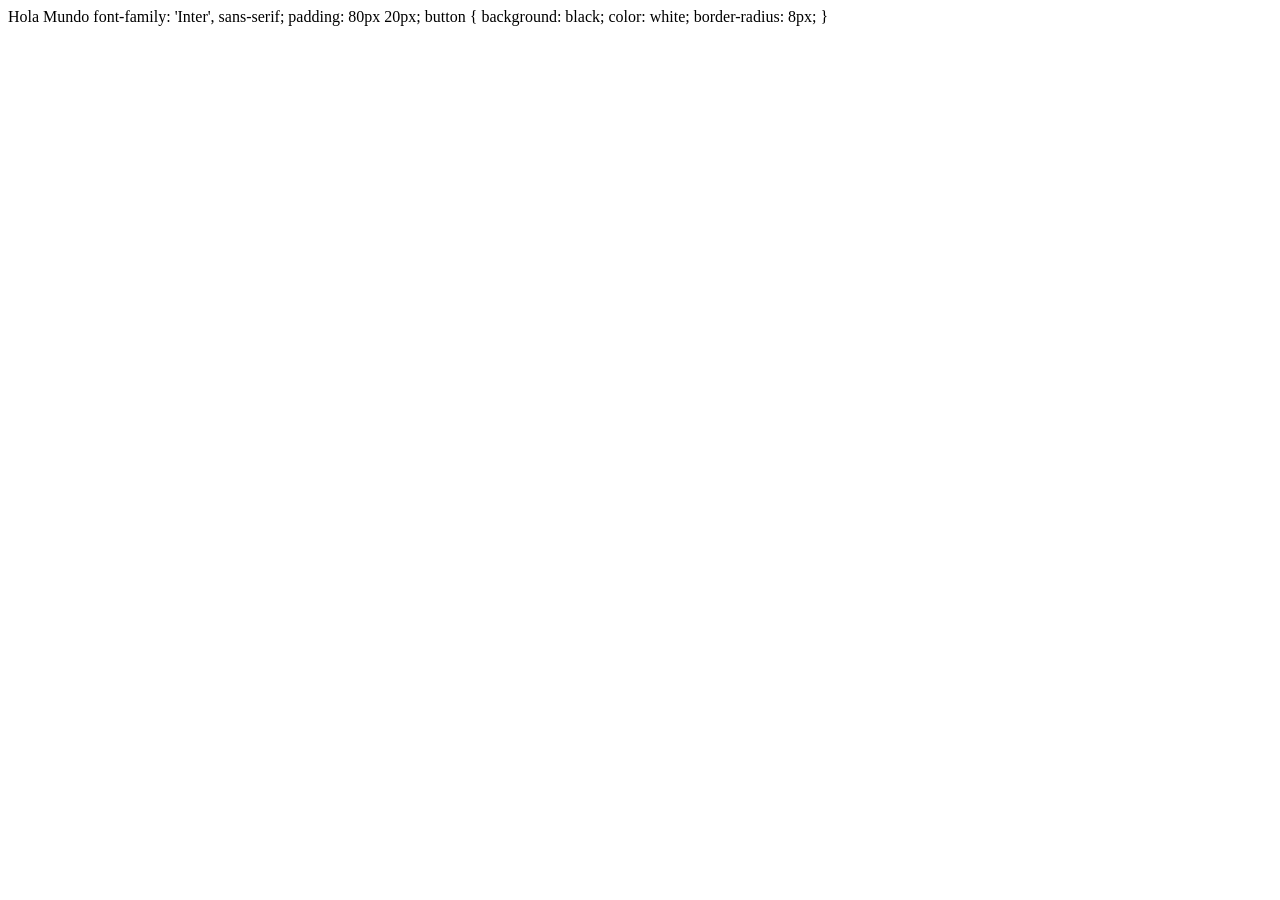
<file: jstest/index.html>
<!DOCTYPE html>
<html lang="en">
<head>
    <meta charset="UTF-8">
    <meta name="viewport" content="width=device-width, initial-scale=1.0">
    <title>PruebaJS</title>
</head>
<body>
    Hola Mundo   
    font-family: 'Inter', sans-serif;
    padding: 80px 20px;
    button {
        background: black;
        color: white;
        border-radius: 8px;
      }
      
    <script>
        console.log('Hola Mundo');
    </script>
</body>
</html>
</file>
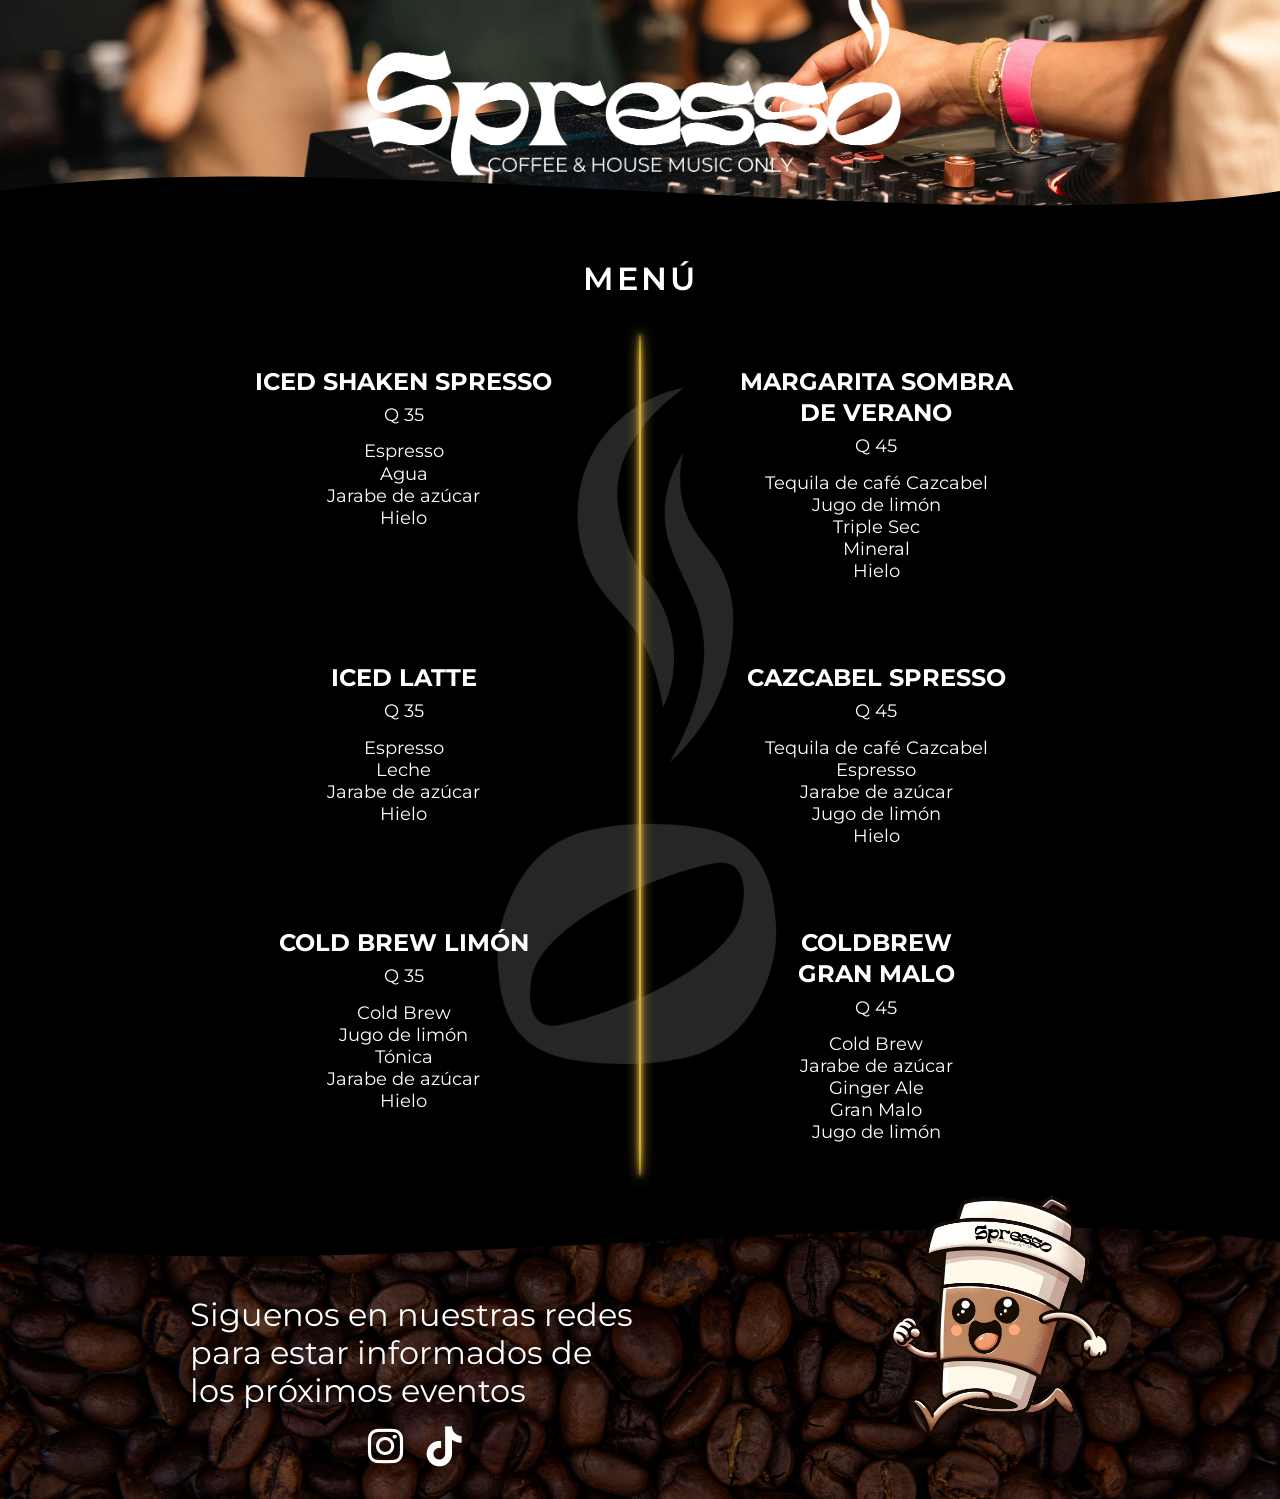
<file: landing_page_spresso.html>
<!DOCTYPE html>
<html lang="es">

<head>
    <meta charset="UTF-8">
    <meta name="viewport" content="width=device-width, initial-scale=1.0">
    <title>Spresso - Menú</title>
    <!-- Google Fonts -->
    <link rel="preconnect" href="https://fonts.googleapis.com">
    <link rel="preconnect" href="https://fonts.gstatic.com" crossorigin>
    <link
        href="https://fonts.googleapis.com/css2?family=Montserrat:wght@300;400;600;700&family=Playfair+Display:ital,wght@0,600;0,800;1,600&display=swap"
        rel="stylesheet">
    <!-- FontAwesome -->
    <link rel="stylesheet" href="https://cdnjs.cloudflare.com/ajax/libs/font-awesome/6.4.0/css/all.min.css">
    <link rel="stylesheet" href="Landing page.css">
</head>

<body>
    <header class="menu-header">
        <div class="logo">
            <h2><img src="Logo -02.png" alt="Logo"></h2>
        </div>
    </header>

    <main class="menu-main">
        <div class="menu-subtitle-container">
            <span class="menu-subtitle">MENÚ</span>
        </div>
        <div class="menu-container">
            <div class="vertical-line"></div>

            <div class="menu-items">
                <!-- Row 1: Non-Alc (Left) | Alc (Right) -->
                <div class="menu-item left">
                    <div class="menu-item-header">
                        <h3>Iced Shaken Spresso</h3>
                        <span class="item-price">Q 35</span>
                    </div>
                    <p>Espresso</br>
                        Agua</br>
                        Jarabe de azúcar</br>
                        Hielo</p>
                </div>

                <div class="menu-item right">
                    <div class="menu-item-header">
                        <h3>Margarita Sombra de Verano</h3>
                        <span class="item-price">Q 45</span>
                    </div>
                    <p>Tequila de café Cazcabel</br>
                        Jugo de limón</br>
                        Triple Sec</br>
                        Mineral</br>
                        Hielo</p>
                </div>

                <!-- Row 2: Non-Alc (Left) | Alc (Right) -->
                <div class="menu-item left">
                    <div class="menu-item-header">
                        <h3>Iced Latte</h3>
                        <span class="item-price">Q 35</span>
                    </div>
                    <p>Espresso</br>
                        Leche</br>
                        Jarabe de azúcar</br>
                        Hielo</p>
                </div>

                <div class="menu-item right">
                    <div class="menu-item-header">
                        <h3>Cazcabel Spresso</h3>
                        <span class="item-price">Q 45</span>
                    </div>
                    <p>Tequila de café Cazcabel</br>
                        Espresso</br>
                        Jarabe de azúcar</br>
                        Jugo de limón</br>
                        Hielo</p>
                </div>

                <!-- Row 3: Non-Alc (Left) | Alc (Right) -->
                <div class="menu-item left">
                    <div class="menu-item-header">
                        <h3>Cold Brew Limón</h3>
                        <span class="item-price">Q 35</span>
                    </div>
                    <p>Cold Brew</br>
                        Jugo de limón</br>
                        Tónica</br>
                        Jarabe de azúcar</br>
                        Hielo</p>
                </div>

                <div class="menu-item right">
                    <div class="menu-item-header">
                        <h3>Coldbrew</br>Gran Malo</h3>
                        <span class="item-price">Q 45</span>
                    </div>
                    <p>Cold Brew</br>
                        Jarabe de azúcar</br>
                        Ginger Ale</br>
                        Gran Malo</br>
                        Jugo de limón</p>
                </div>
            </div>

        </div>
    </main>

    <footer class="menu-footer">
        <div class="footer-content">
            <div class="footer-text-container">
                <p>Siguenos en nuestras redes para estar informados de los próximos eventos</p>
                <div class="social-buttons">
                    <a href="https://www.instagram.com/spressogt?igsh=NzQ4OHNmczl2em0w" target="_blank"
                        rel="noopener noreferrer" class="social-btn"><i class="fa-brands fa-instagram"></i></a>
                    <a href="https://www.tiktok.com/@spressogt?_r=1&_t=ZS-95xBCARR43p" target="_blank"
                        rel="noopener noreferrer" class="social-btn"><i class="fa-brands fa-tiktok"></i></a>
                </div>
            </div>
            <div class="character-container">
                <img src="Clipped_image_20250511_194319.png" alt="Coffee Cup Character" class="coffee-character">
            </div>
        </div>
    </footer>
</body>

</html>
</file>
<file: Landing page.css>
/* ===== CSS RESET & VARIABLES ===== */
:root {
    --bg-color: #000000;
    /* Dark brown background */
    --header-bg: url('DSC09015.JPG.webp');
    --footer-bg: url('close-up-view-dark-fresh-roasted-coffee-beans-coffee-beans-background.jpg.webp');
    /* Black for header and footer */
    --primary-color: #ffffff;
    /* White text for header */
    --accent-color: #D4AF37;
    /* Gold for the vertical line */
    --text-color: #ffffff;
    /* White text for menu items */
    --font-main: 'Montserrat', sans-serif;
    --font-heading: 'Montserrat', sans-serif;
}

* {
    margin: 0;
    padding: 0;
    box-sizing: border-box;
}

body {
    font-family: var(--font-main);
    background-color: var(--bg-color);
    color: var(--text-color);
    line-height: 1.4;
    overflow-x: hidden;
}

/* ===== HEADER ===== */
.menu-header {
    background-image: var(--header-bg);
    background-size: cover;
    background-position: center;
    background-repeat: no-repeat;
    padding: 3.5rem 5%;
    text-align: center;
    -webkit-mask-image: linear-gradient(black, black), url("data:image/svg+xml,%3Csvg xmlns='http://www.w3.org/2000/svg' viewBox='0 0 1440 100' preserveAspectRatio='none'%3E%3Cpath fill='black' d='M0,0 L1440,0 L1440,50 C1080,100 360,0 0,50 Z'/%3E%3C/svg%3E");
    -webkit-mask-size: 100% calc(100% - 99px), 100% 100px;
    -webkit-mask-position: top left, bottom left;
    -webkit-mask-repeat: no-repeat;
    mask-image: linear-gradient(black, black), url("data:image/svg+xml,%3Csvg xmlns='http://www.w3.org/2000/svg' viewBox='0 0 1440 100' preserveAspectRatio='none'%3E%3Cpath fill='black' d='M0,0 L1440,0 L1440,50 C1080,100 360,0 0,50 Z'/%3E%3C/svg%3E");
    mask-size: 100% calc(100% - 99px), 100% 100px;
    mask-position: top left, bottom left;
    mask-repeat: no-repeat;
}

.logo {
    display: flex;
    flex-direction: column;
    align-items: center;
    justify-content: center;
}

.menu-subtitle-container {
    text-align: center;
    margin-bottom: 2rem;
    position: relative;
    z-index: 10;
}

.menu-subtitle {
    color: var(--text-color);
    font-size: 2.0rem;
    letter-spacing: 3px;
    font-weight: 600;
    margin-bottom: 0.2rem;
    text-transform: uppercase;
    font-family: var(--font-main);
}

.logo img {
    width: 100%;
    max-width: 700px;
    height: auto;
    margin-bottom: -150px;
    margin-top: -225px;
}

.logo i {
    color: var(--primary-color);
    font-size: 2.9rem;
    margin-left: 0.5rem;
}

/* ===== MAIN MENU CONTAINER ===== */
.menu-main {
    padding: 1rem 5% 2rem 5%;
    max-width: 900px;
    margin: 0 auto;
    position: relative;
}

.menu-main::before {
    content: "";
    position: absolute;
    top: 50%;
    left: 50%;
    transform: translate(-50%, -50%);
    width: 100%;
    max-width: 400px;
    height: 100%;
    background-image: url("elemento gráfico-02 (1).png");
    background-size: contain;
    background-position: center;
    background-repeat: no-repeat;
    opacity: 0.15;
    /* Marca de agua para no interferir con el texto */
    z-index: 0;
    pointer-events: none;
}

.menu-container {
    position: relative;
    padding: 2rem 0;
}

.vertical-line {
    position: absolute;
    left: 50%;
    top: 0;
    bottom: 0;
    width: 2px;
    background-color: var(--accent-color);
    transform: translateX(-50%);
    border-radius: 50% / 5%;
    /* Tapers the ends so they become thinner */
    box-shadow:
        0 0 4px 1px var(--accent-color),
        0 0 12px 3px rgba(212, 175, 55, 0.5);
    /* Softer golden difuminado */
}

.menu-items {
    display: flex;
    flex-direction: row;
    flex-wrap: wrap;
    justify-content: space-between;
    row-gap: 5rem;
    position: relative;
    z-index: 1;
}

.menu-item {
    width: 45%;
    background-color: transparent;
}

.menu-item.left {
    text-align: center;
    /* Design shows centered text inside the block */
    padding-right: 3rem;
}

.menu-item.right {
    text-align: center;
    /* Design shows centered text inside the block */
    padding-left: 3rem;
}

.menu-item h3 {
    font-family: var(--font-main);
    font-weight: 700;
    font-size: 1.5rem;
    line-height: 1.3;
    text-transform: uppercase;
    color: var(--text-color);
}

.menu-item p {
    font-size: 1.15rem;
    color: var(--text-color);
    font-weight: 400;
    line-height: 1.2;
}

.alc-icon {
    font-size: 0.9rem;
    color: var(--accent-color);
    margin-left: 0.5rem;
    vertical-align: middle;
    filter: drop-shadow(0 0 5px rgba(212, 175, 55, 0.5));
}

.menu-disclaimer {
    margin-top: 4rem;
    font-size: 0.8rem;
    color: rgba(255, 255, 255, 0.5);
    text-align: left;
    max-width: 300px;
    line-height: 1.4;
    position: relative;
    z-index: 10;
}

.menu-disclaimer .alc-icon {
    margin-left: 0;
    margin-right: 0.2rem;
    font-size: 0.75rem;
}

/* ===== FOOTER ===== */
.menu-footer {
    padding: 4rem 5% 1.5rem 5%;
    text-align: left;
    color: var(--primary-color);
    position: relative;
    margin-top: -1rem;
    z-index: 1;
}

.menu-footer::before {
    content: "";
    position: absolute;
    top: 0;
    left: 0;
    width: 100%;
    height: 100%;
    background-image: linear-gradient(rgba(0, 0, 0, 0.6), rgba(0, 0, 0, 0.6)), var(--footer-bg);
    background-size: cover;
    background-position: center;
    background-repeat: no-repeat;
    z-index: -1;
    -webkit-mask-image: url("data:image/svg+xml,%3Csvg xmlns='http://www.w3.org/2000/svg' viewBox='0 0 1440 100' preserveAspectRatio='none'%3E%3Cpath fill='black' d='M0,50 C360,100 1080,0 1440,50 L1440,100 L0,100 Z'/%3E%3C/svg%3E"), linear-gradient(black, black);
    -webkit-mask-size: 100% 100px, 100% calc(100% - 99px);
    -webkit-mask-position: top left, bottom left;
    -webkit-mask-repeat: no-repeat;
    mask-image: url("data:image/svg+xml,%3Csvg xmlns='http://www.w3.org/2000/svg' viewBox='0 0 1440 100' preserveAspectRatio='none'%3E%3Cpath fill='black' d='M0,50 C360,100 1080,0 1440,50 L1440,100 L0,100 Z'/%3E%3C/svg%3E"), linear-gradient(black, black);
    mask-size: 100% 100px, 100% calc(100% - 99px);
    mask-position: top left, bottom left;
    mask-repeat: no-repeat;
}

.footer-content {
    max-width: 900px;
    margin: 0 auto;
    display: flex;
    justify-content: flex-start;
    align-items: center;
    position: relative;
}

.footer-content p {
    font-size: 2.0rem;
    font-weight: 400;
    max-width: 450px;
    line-height: 1.2;
}

.footer-text-container {
    display: flex;
    flex-direction: column;
    gap: 0.5rem;
    margin-top: 2.5rem;
}

.social-buttons {
    display: flex;
    gap: 1.5rem;
    justify-content: center;
}

.social-btn {
    color: var(--primary-color);
    font-size: 2.5rem;
    text-decoration: none;
    transition: transform 0.3s ease, color 0.3s ease;
}

.social-btn:hover {
    transform: scale(1.1);
    color: var(--accent-color);
}

.character-container {
    position: absolute;
    right: -20px;
    top: -60px;
    /* Adjust as needed */
}

.coffee-character {
    width: 220px;
    height: auto;
    animation: walk 1s infinite alternate ease-in-out;
    filter: drop-shadow(0 10px 15px rgba(0, 0, 0, 0.5));
}

@keyframes walk {
    0% {
        transform: translateY(0) rotate(-3deg);
    }

    100% {
        transform: translateY(-10px) rotate(3deg);
    }
}

/* ===== MENU ITEM PRICES ===== */
.menu-item-header {
    display: flex;
    flex-direction: column;
    align-items: center;
    gap: 5px;
    margin-bottom: 0.8rem;
}

.item-price {
    color: var(--text-color);
    font-size: 1.15rem;
    font-weight: 400;
    font-family: var(--font-main);
}

/* ===== RESPONSIVE ===== */
@media (max-width: 768px) {
    .logo img {
        margin-top: -50px;
        margin-bottom: -30px;
    }

    .menu-item h3 {
        font-size: 1.1rem;
    }

    .menu-item p {
        font-size: 0.85rem;
    }

    .menu-item.left {
        padding-right: 1rem;
    }

    .menu-item.right {
        padding-left: 1rem;
    }

    .footer-content {
        align-items: center;
    }

    .footer-content p {
        font-size: 1.1rem;
        max-width: 60%;
    }

    .coffee-character {
        width: 180px;
    }

    .character-container {
        top: -55px;
    }
}
</file>
